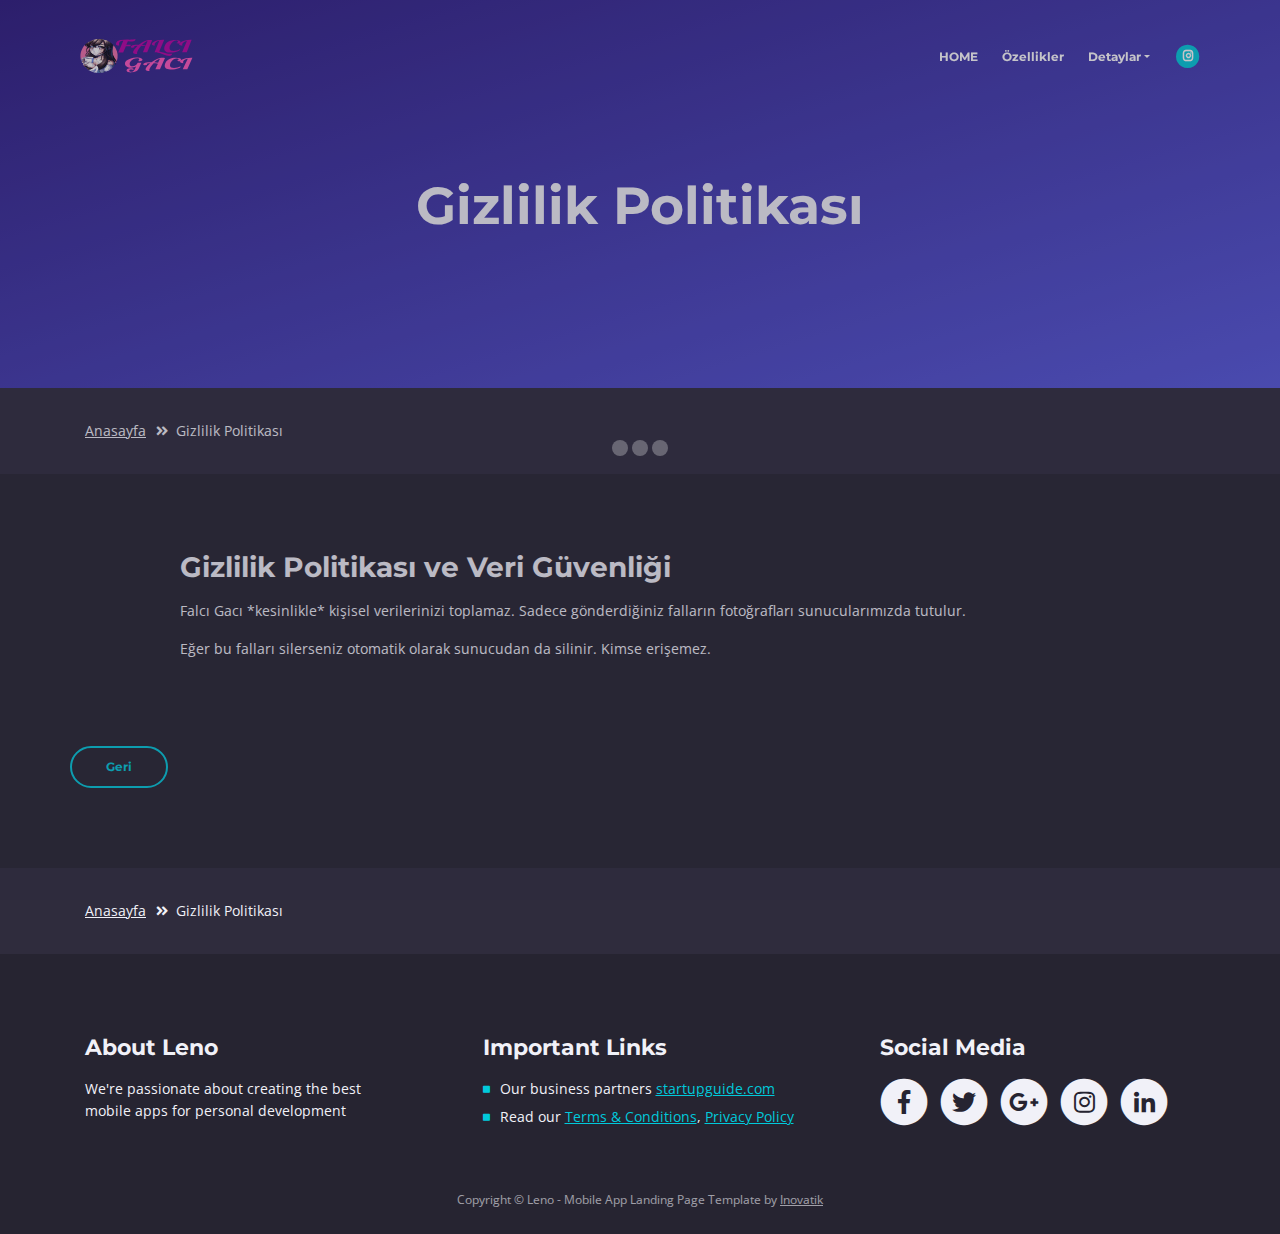
<file: sourcecodes/falcigaci/falcigaciweb/public/privacy-policy.html>
<!DOCTYPE html>
<html lang="en">
<head>
    <meta charset="utf-8">
    <meta name="viewport" content="width=device-width, initial-scale=1, shrink-to-fit=no">
    
    <!-- SEO Meta Tags -->
    <meta name="description" content="Free mobile app HTML landing page template to help you build a great online presence for your app which will convert visitors into users">
    <meta name="author" content="Inovatik">

    <!-- OG Meta Tags to improve the way the post looks when you share the page on LinkedIn, Facebook, Google+ -->
	<meta property="og:site_name" content="" /> <!-- website name -->
	<meta property="og:site" content="" /> <!-- website link -->
	<meta property="og:title" content=""/> <!-- title shown in the actual shared post -->
	<meta property="og:description" content="" /> <!-- description shown in the actual shared post -->
	<meta property="og:image" content="" /> <!-- image link, make sure it's jpg -->
	<meta property="og:url" content="" /> <!-- where do you want your post to link to -->
	<meta property="og:type" content="article" />

    <!-- Website Title -->
    <title>Falcı Gacı</title>
    
    <!-- Styles -->
    <link href="https://fonts.googleapis.com/css?family=Open+Sans:300,300i,400,400i,600,600i,700,700i" rel="stylesheet">
    <link href="https://fonts.googleapis.com/css?family=Montserrat:600,700" rel="stylesheet">
    <link href="css/bootstrap.css" rel="stylesheet">
    <link href="css/fontawesome-all.css" rel="stylesheet">
    <link href="css/swiper.css" rel="stylesheet">
	<link href="css/magnific-popup.css" rel="stylesheet">
    <link href="css/styles.css" rel="stylesheet">
	
	<!-- Favicon  -->
    <link rel="icon" href="images/favicon.png">
</head>
<body data-spy="scroll" data-target=".fixed-top">
    
    <!-- Preloader -->
	<div class="spinner-wrapper">
        <div class="spinner">
            <div class="bounce1"></div>
            <div class="bounce2"></div>
            <div class="bounce3"></div>
        </div>
    </div>
    <!-- end of preloader -->
    

    <!-- Navbar -->
    <nav class="navbar navbar-expand-md navbar-dark navbar-custom fixed-top">
        <!-- Text Logo - Use this if you don't have a graphic logo -->
        <!-- <a class="navbar-brand logo-text page-scroll" href="index.html">Leno</a> -->

        <!-- Image Logo -->
        <a class="navbar-brand logo-image" href="index.html"><img src="images/logo.svg" alt="alternative"></a> 
        
        <!-- Mobile Menu Toggle Button -->
        <button class="navbar-toggler" type="button" data-toggle="collapse" data-target="#navbarsExampleDefault" aria-controls="navbarsExampleDefault" aria-expanded="false" aria-label="Toggle navigation">
            <span class="navbar-toggler-awesome fas fa-bars"></span>
            <span class="navbar-toggler-awesome fas fa-times"></span>
        </button>
        <!-- end of mobile menu toggle button -->

        <div class="collapse navbar-collapse" id="navbarsExampleDefault">
            <ul class="navbar-nav ml-auto">
                <li class="nav-item">
                    <a class="nav-link page-scroll" href="index.html#header">HOME <span class="sr-only">(current)</span></a>
                </li>
                <li class="nav-item">
                    <a class="nav-link page-scroll" href="index.html#features">Özellikler</a>
                </li>
                
                <!-- Dropdown Menu -->          
                <li class="nav-item dropdown">
                    <a class="nav-link dropdown-toggle page-scroll" href="index.html#details" id="navbarDropdown" role="button" aria-haspopup="true" aria-expanded="false">Detaylar</a>
                    <div class="dropdown-menu" aria-labelledby="navbarDropdown">
                
                        <div class="dropdown-items-divide-hr"></div>
                        <a class="dropdown-item" href="privacy-policy.html"><span class="item-text">Gizlilik Politikası</span></a>
                    </div>
                </li>
                <!-- end of dropdown menu -->

               
            </ul>
            <span class="nav-item social-icons">
                <span class="fa-stack">
                    <a href="#your-link">
                        <i class="fas fa-circle fa-stack-2x"></i>
                        <i class="fab fa-brands fa-instagram fa-stack-1x"></i>
                    </a>
                </span>
                
            </span>
        </div>
    </nav> <!-- end of navbar -->
    <!-- end of navbar -->


    <!-- Header -->
    <header id="header" class="ex-header">
        <div class="container">
            <div class="row">
                <div class="col-md-12">
                    <h1>Gizlilik Politikası</h1>
                </div> <!-- end of col -->
            </div> <!-- end of row -->
        </div> <!-- end of container -->
    </header> <!-- end of ex-header -->
    <!-- end of header -->


    <!-- Breadcrumbs -->
    <div class="ex-basic-1">
        <div class="container">
            <div class="row">
                <div class="col-lg-12">
                    <div class="breadcrumbs">
                        <a href="index.html">Anasayfa</a><i class="fa fa-angle-double-right"></i><span>Gizlilik Politikası</span>
                    </div> <!-- end of breadcrumbs -->
                </div> <!-- end of col -->
            </div> <!-- end of row -->
        </div> <!-- end of container -->
    </div> <!-- end of ex-basic-1 -->
    <!-- end of breadcrumbs -->


    <!-- Privacy Content -->
    <div class="ex-basic-2">
        <div class="container">
            <div class="row">
                <div class="col-lg-10 offset-lg-1">
                    <div class="text-container">
                        <h3>Gizlilik Politikası ve Veri Güvenliği</h3>
                        <p>Falcı Gacı *kesinlikle* kişisel verilerinizi toplamaz. Sadece gönderdiğiniz falların fotoğrafları sunucularımızda tutulur.</p>
                        <p>Eğer bu falları silerseniz otomatik olarak sunucudan da silinir. Kimse erişemez.</p>
                      
                    </div> <!-- end of text-container-->
                    
                   


                    </div> <!-- end of row -->
                    <a class="btn-outline-reg back" href="index.html">Geri</a>
                </div> <!-- end of col-->
            </div> <!-- end of row -->
        </div> <!-- end of container -->
    </div> <!-- end of ex-basic-2 -->
    <!-- end of privacy content -->


    <!-- Breadcrumbs -->
    <div class="ex-basic-1">
        <div class="container">
            <div class="row">
                <div class="col-lg-12">
                    <div class="breadcrumbs">
                        <a href="index.html">Anasayfa</a><i class="fa fa-angle-double-right"></i><span>Gizlilik Politikası</span>
                    </div> <!-- end of breadcrumbs -->
                </div> <!-- end of col -->
            </div> <!-- end of row -->
        </div> <!-- end of container -->
    </div> <!-- end of ex-basic-1 -->
    <!-- end of breadcrumbs -->

    
    <!-- Footer -->
    <div class="footer">
        <div class="container">
            <div class="row">
                <div class="col-md-4">
                    <div class="footer-col">
                        <h4>About Leno</h4>
                        <p>We're passionate about creating the best mobile apps for personal development</p>
                    </div>
                </div> <!-- end of col -->
                <div class="col-md-4">
                    <div class="footer-col middle">
                        <h4>Important Links</h4>
                        <ul class="list-unstyled li-space-lg">
                            <li class="media">
                                <i class="fas fa-square"></i>
                                <div class="media-body">Our business partners <a class="turquoise" href="#your-link">startupguide.com</a></div>
                            </li>
                            <li class="media">
                                <i class="fas fa-square"></i>
                                <div class="media-body">Read our <a class="turquoise" href="terms-conditions.html">Terms & Conditions</a>, <a class="turquoise" href="privacy-policy.html">Privacy Policy</a></div>
                            </li>
                        </ul>
                    </div>
                </div> <!-- end of col -->
                <div class="col-md-4">
                    <div class="footer-col last">
                        <h4>Social Media</h4>
                        <span class="fa-stack">
                            <a href="#your-link">
                                <i class="fas fa-circle fa-stack-2x"></i>
                                <i class="fab fa-facebook-f fa-stack-1x"></i>
                            </a>
                        </span>
                        <span class="fa-stack">
                            <a href="#your-link">
                                <i class="fas fa-circle fa-stack-2x"></i>
                                <i class="fab fa-twitter fa-stack-1x"></i>
                            </a>
                        </span>
                        <span class="fa-stack">
                            <a href="#your-link">
                                <i class="fas fa-circle fa-stack-2x"></i>
                                <i class="fab fa-google-plus-g fa-stack-1x"></i>
                            </a>
                        </span>
                        <span class="fa-stack">
                            <a href="#your-link">
                                <i class="fas fa-circle fa-stack-2x"></i>
                                <i class="fab fa-instagram fa-stack-1x"></i>
                            </a>
                        </span>
                        <span class="fa-stack">
                            <a href="#your-link">
                                <i class="fas fa-circle fa-stack-2x"></i>
                                <i class="fab fa-linkedin-in fa-stack-1x"></i>
                            </a>
                        </span>
                    </div> 
                </div> <!-- end of col -->
            </div> <!-- end of row -->
        </div> <!-- end of container -->
    </div> <!-- end of footer -->  
    <!-- end of footer -->


    <!-- Copyright -->
    <div class="copyright">
        <div class="container">
            <div class="row">
                <div class="col-lg-12">
                    <p class="p-small">Copyright © Leno - Mobile App Landing Page Template by <a href="http://www.inovatik.com">Inovatik</a></p>
                </div> <!-- end of col -->
            </div> <!-- enf of row -->
        </div> <!-- end of container -->
    </div> <!-- end of copyright --> 
    <!-- end of copyright -->

	
    <!-- Scripts -->
    <script src="js/jquery.min.js"></script> <!-- jQuery for Bootstrap's JavaScript plugins -->
    <script src="js/popper.min.js"></script> <!-- Popper tooltip library for Bootstrap -->
    <script src="js/bootstrap.min.js"></script> <!-- Bootstrap framework -->
    <script src="js/jquery.easing.min.js"></script> <!-- jQuery Easing for smooth scrolling between anchors -->
    <script src="js/swiper.min.js"></script> <!-- Swiper for image and text sliders -->
    <script src="js/jquery.magnific-popup.js"></script> <!-- Magnific Popup for lightboxes -->
    <script src="js/morphext.min.js"></script> <!-- Morphtext rotating text in the header -->
    <script src="js/validator.min.js"></script> <!-- Validator.js - Bootstrap plugin that validates forms -->
    <script src="js/scripts.js"></script> <!-- Custom scripts -->
    
</body>
</html>
</file>
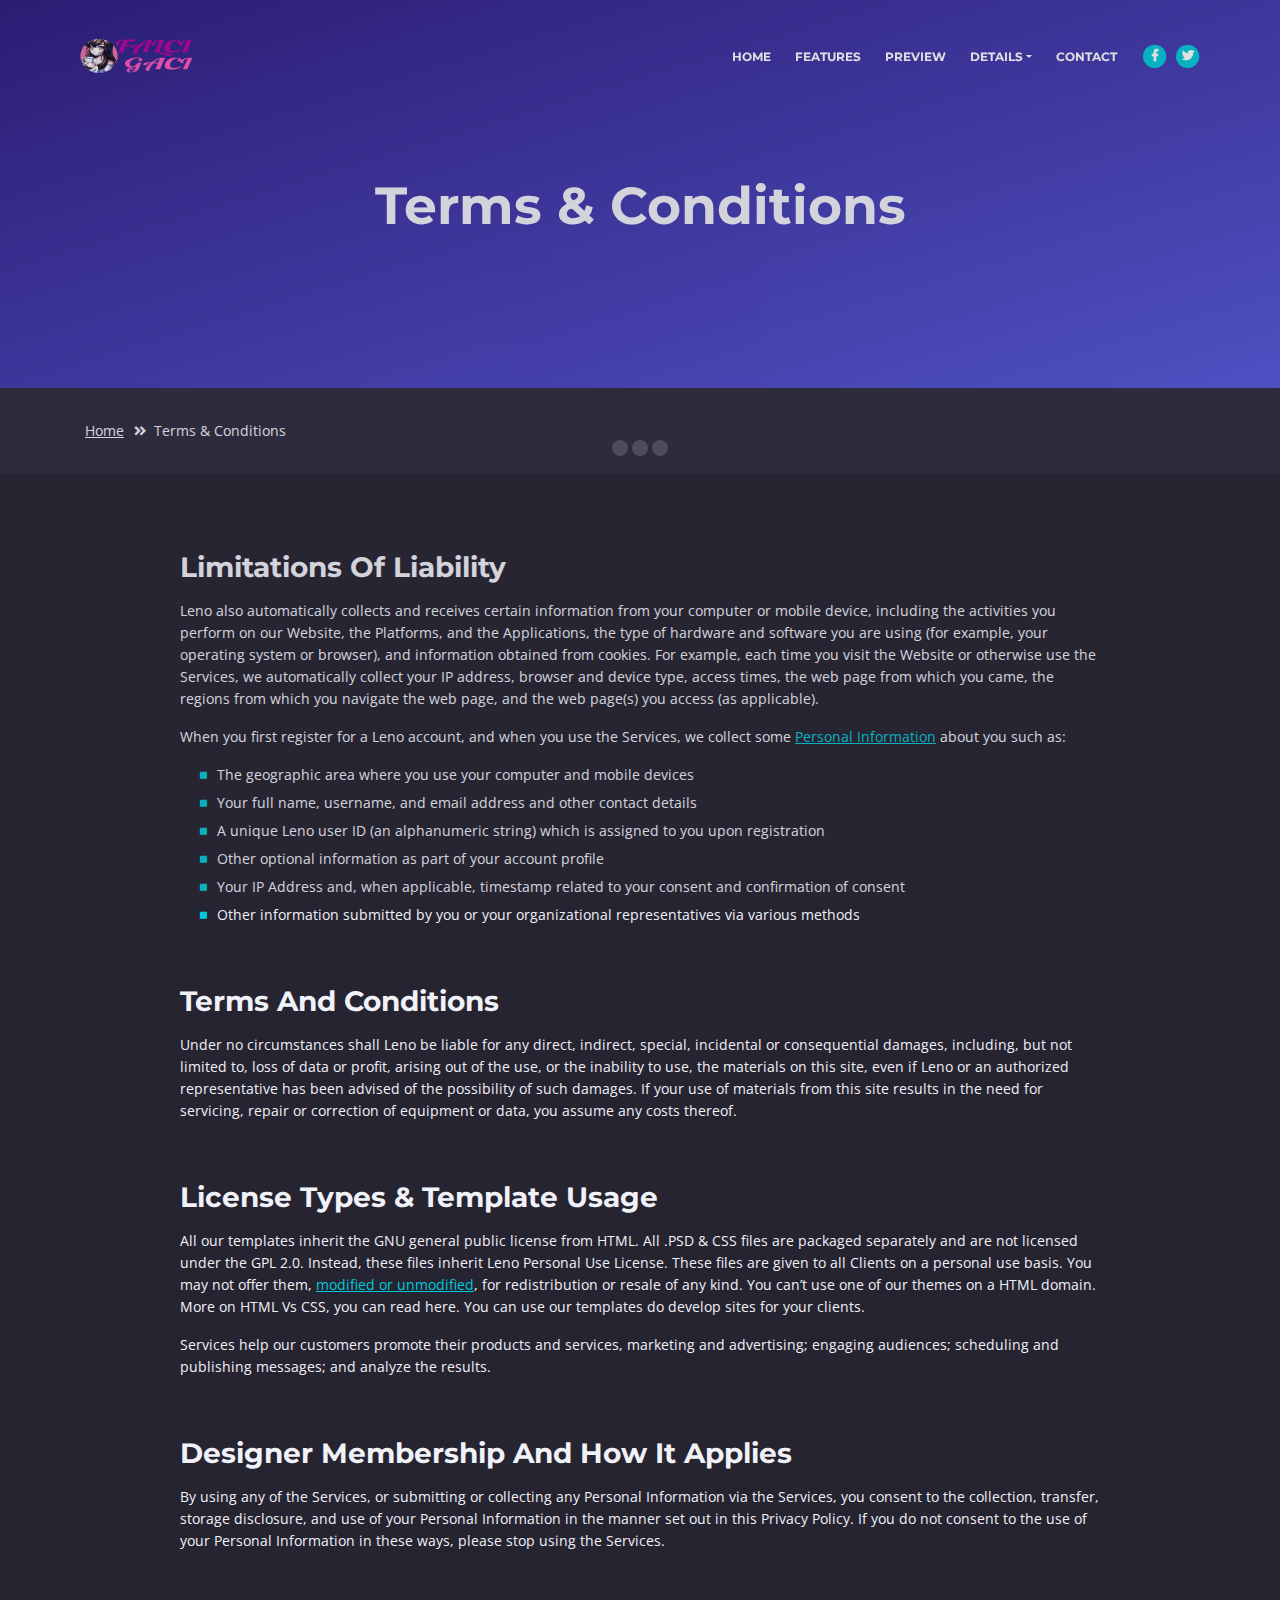
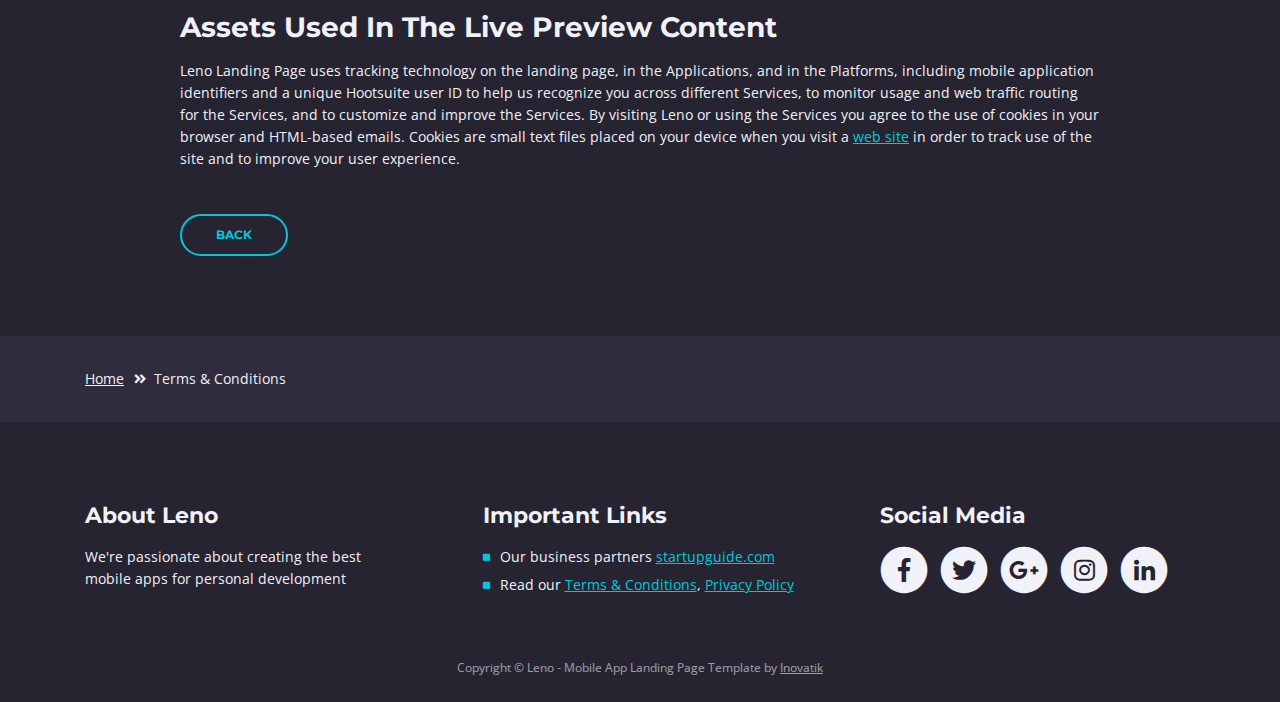
<file: sourcecodes/falcigaci/falcigaciweb/public/terms-conditions.html>
<!DOCTYPE html>
<html lang="en">
<head>
    <meta charset="utf-8">
    <meta name="viewport" content="width=device-width, initial-scale=1, shrink-to-fit=no">
    
    <!-- SEO Meta Tags -->
    <meta name="description" content="Free mobile app HTML landing page template to help you build a great online presence for your app which will convert visitors into users">
    <meta name="author" content="Inovatik">

    <!-- OG Meta Tags to improve the way the post looks when you share the page on LinkedIn, Facebook, Google+ -->
	<meta property="og:site_name" content="" /> <!-- website name -->
	<meta property="og:site" content="" /> <!-- website link -->
	<meta property="og:title" content=""/> <!-- title shown in the actual shared post -->
	<meta property="og:description" content="" /> <!-- description shown in the actual shared post -->
	<meta property="og:image" content="" /> <!-- image link, make sure it's jpg -->
	<meta property="og:url" content="" /> <!-- where do you want your post to link to -->
	<meta property="og:type" content="article" />

    <!-- Website Title -->
    <title>Terms Conditions - Leno - Free Mobile App Landing Page Template</title>
    
    <!-- Styles -->
    <link href="https://fonts.googleapis.com/css?family=Open+Sans:300,300i,400,400i,600,600i,700,700i" rel="stylesheet">
    <link href="https://fonts.googleapis.com/css?family=Montserrat:600,700" rel="stylesheet">
    <link href="css/bootstrap.css" rel="stylesheet">
    <link href="css/fontawesome-all.css" rel="stylesheet">
    <link href="css/swiper.css" rel="stylesheet">
	<link href="css/magnific-popup.css" rel="stylesheet">
    <link href="css/styles.css" rel="stylesheet">
	
	<!-- Favicon  -->
    <link rel="icon" href="images/favicon.png">
</head>
<body data-spy="scroll" data-target=".fixed-top">
    
    <!-- Preloader -->
	<div class="spinner-wrapper">
        <div class="spinner">
            <div class="bounce1"></div>
            <div class="bounce2"></div>
            <div class="bounce3"></div>
        </div>
    </div>
    <!-- end of preloader -->
    

    <!-- Navbar -->
    <nav class="navbar navbar-expand-md navbar-dark navbar-custom fixed-top">
        <!-- Text Logo - Use this if you don't have a graphic logo -->
        <!-- <a class="navbar-brand logo-text page-scroll" href="index.html">Leno</a> -->

        <!-- Image Logo -->
        <a class="navbar-brand logo-image" href="index.html"><img src="images/logo.svg" alt="alternative"></a> 
        
        <!-- Mobile Menu Toggle Button -->
        <button class="navbar-toggler" type="button" data-toggle="collapse" data-target="#navbarsExampleDefault" aria-controls="navbarsExampleDefault" aria-expanded="false" aria-label="Toggle navigation">
            <span class="navbar-toggler-awesome fas fa-bars"></span>
            <span class="navbar-toggler-awesome fas fa-times"></span>
        </button>
        <!-- end of mobile menu toggle button -->

        <div class="collapse navbar-collapse" id="navbarsExampleDefault">
            <ul class="navbar-nav ml-auto">
                <li class="nav-item">
                    <a class="nav-link page-scroll" href="index.html#header">HOME <span class="sr-only">(current)</span></a>
                </li>
                <li class="nav-item">
                    <a class="nav-link page-scroll" href="index.html#features">FEATURES</a>
                </li>
                <li class="nav-item">
                    <a class="nav-link page-scroll" href="index.html#preview">PREVIEW</a>
                </li>

                <!-- Dropdown Menu -->          
                <li class="nav-item dropdown">
                    <a class="nav-link dropdown-toggle page-scroll" href="index.html#details" id="navbarDropdown" role="button" aria-haspopup="true" aria-expanded="false">DETAILS</a>
                    <div class="dropdown-menu" aria-labelledby="navbarDropdown">
                        <a class="dropdown-item" href="terms-conditions.html"><span class="item-text">TERMS CONDITIONS</span></a>
                        <div class="dropdown-items-divide-hr"></div>
                        <a class="dropdown-item" href="privacy-policy.html"><span class="item-text">PRIVACY POLICY</span></a>
                    </div>
                </li>
                <!-- end of dropdown menu -->

                <li class="nav-item">
                    <a class="nav-link page-scroll" href="index.html#contact">CONTACT</a>
                </li>
            </ul>
            <span class="nav-item social-icons">
                <span class="fa-stack">
                    <a href="#your-link">
                        <i class="fas fa-circle fa-stack-2x"></i>
                        <i class="fab fa-facebook-f fa-stack-1x"></i>
                    </a>
                </span>
                <span class="fa-stack">
                    <a href="#your-link">
                        <i class="fas fa-circle fa-stack-2x"></i>
                        <i class="fab fa-twitter fa-stack-1x"></i>
                    </a>
                </span>
            </span>
        </div>
    </nav> <!-- end of navbar -->
    <!-- end of navbar -->


    <!-- Header -->
    <header id="header" class="ex-header">
        <div class="container">
            <div class="row">
                <div class="col-lg-12">
                    <h1>Terms & Conditions</h1>
                </div> <!-- end of col -->
            </div> <!-- end of row -->
        </div> <!-- end of container -->
    </header> <!-- end of ex-header -->
    <!-- end of header -->


    <!-- Breadcrumbs -->
    <div class="ex-basic-1">
        <div class="container">
            <div class="row">
                <div class="col-lg-12">
                    <div class="breadcrumbs">
                        <a href="index.html">Home</a><i class="fa fa-angle-double-right"></i><span>Terms & Conditions</span>
                    </div> <!-- end of breadcrumbs -->
                </div> <!-- end of col -->
            </div> <!-- end of row -->
        </div> <!-- end of container -->
    </div> <!-- end of ex-basic-1 -->
    <!-- end of breadcrumbs -->


    <!-- Terms Content -->
    <div class="ex-basic-2">
        <div class="container">
            <div class="row">
                <div class="col-lg-10 offset-lg-1">
                    <div class="text-container">
                        <h3>Limitations Of Liability</h3>
                        <p>Leno also automatically collects and receives certain information from your computer or mobile device, including the activities you perform on our Website, the Platforms, and the Applications, the type of hardware and software you are using (for example, your operating system or browser), and information obtained from cookies. For example, each time you visit the Website or otherwise use the Services, we automatically collect your IP address, browser and device type, access times, the web page from which you came, the regions from which you navigate the web page, and the web page(s) you access (as applicable).</p>
                        <p>When you first register for a Leno account, and when you use the Services, we collect some <a class="turquoise" href="#your-link">Personal Information</a> about you such as:</p>
                        <ul class="list-unstyled li-space-lg indent">
                            <li class="media">
                                <i class="fas fa-square"></i>
                                <div class="media-body">The geographic area where you use your computer and mobile devices</div>
                            </li>
                            <li class="media">
                                <i class="fas fa-square"></i>
                                <div class="media-body">Your full name, username, and email address and other contact details</div>
                            </li>
                            <li class="media">
                                <i class="fas fa-square"></i>
                                <div class="media-body">A unique Leno user ID (an alphanumeric string) which is assigned to you upon registration</div>
                            </li>
                            <li class="media">
                                <i class="fas fa-square"></i>
                                <div class="media-body">Other optional information as part of your account profile</div>
                            </li>
                            <li class="media">
                                <i class="fas fa-square"></i>
                                <div class="media-body">Your IP Address and, when applicable, timestamp related to your consent and confirmation of consent</div>
                            </li>
                            <li class="media">
                                <i class="fas fa-square"></i>
                                <div class="media-body">Other information submitted by you or your organizational representatives via various methods</div>
                            </li>
                        </ul>
                    </div> <!-- end of text-container -->
                    
                    <div class="text-container">
                        <h3>Terms And Conditions</h3>
                        <p>Under no circumstances shall Leno be liable for any direct, indirect, special, incidental or consequential damages, including, but not limited to, loss of data or profit, arising out of the use, or the inability to use, the materials on this site, even if Leno or an authorized representative has been advised of the possibility of such damages. If your use of materials from this site results in the need for servicing, repair or correction of equipment or data, you assume any costs thereof.</p>
                    </div> <!-- end of text-container -->

                    <div class="text-container">
                        <h3>License Types & Template Usage</h3>
                        <p>All our templates inherit the GNU general public license from HTML. All .PSD & CSS files are packaged separately and are not licensed under the GPL 2.0. Instead, these files inherit Leno Personal Use License. These files are given to all Clients on a personal use basis. You may not offer them, <a class="turquoise" href="#your-link">modified or unmodified</a>, for redistribution or resale of any kind. You can’t use one of our themes on a HTML domain. More on HTML Vs CSS, you can read here. You can use our templates do develop sites for your clients.</p>
                        <p>Services help our customers promote their products and services, marketing and advertising; engaging audiences; scheduling and publishing messages; and analyze the results.</p>
                    </div> <!-- end of text-container -->

                    <div class="text-container">
                        <h3>Designer Membership And How It Applies</h3>
                        <p>By using any of the Services, or submitting or collecting any Personal Information via the Services, you consent to the collection, transfer, storage disclosure, and use of your Personal Information in the manner set out in this Privacy Policy. If you do not consent to the use of your Personal Information in these ways, please stop using the Services.</p>
                    </div> <!-- end of text-container -->
                    
                    <div class="text-container last">
                        <h3>Assets Used In The Live Preview Content</h3>
                        <p>Leno Landing Page uses tracking technology on the landing page, in the Applications, and in the Platforms, including mobile application identifiers and a unique Hootsuite user ID to help us recognize you across different Services, to monitor usage and web traffic routing for the Services, and to customize and improve the Services. By visiting Leno or using the Services you agree to the use of cookies in your browser and HTML-based emails. Cookies are small text files placed on your device when you visit a <a class="turquoise" href="#your-link">web site</a> in order to track use of the site and to improve your user experience.</p>
                        <a class="btn-outline-reg" href="index.html">BACK</a>
                    </div> <!-- end of text-container -->
                </div>
            </div> <!-- end of row -->
        </div> <!-- end of container -->
    </div> <!-- end of ex-basic -->
    <!-- end of terms content -->

    
    <!-- Breadcrumbs -->
    <div class="ex-basic-1">
        <div class="container">
            <div class="row">
                <div class="col-lg-12">
                    <div class="breadcrumbs">
                        <a href="index.html">Home</a><i class="fa fa-angle-double-right"></i><span>Terms & Conditions</span>
                    </div> <!-- end of breadcrumbs -->
                </div> <!-- end of col -->
            </div> <!-- end of row -->
        </div> <!-- end of container -->
    </div> <!-- end of ex-basic-1 -->
    <!-- end of breadcrumbs -->


    <!-- Footer -->
    <div class="footer">
        <div class="container">
            <div class="row">
                <div class="col-md-4">
                    <div class="footer-col">
                        <h4>About Leno</h4>
                        <p>We're passionate about creating the best mobile apps for personal development</p>
                    </div>
                </div> <!-- end of col -->
                <div class="col-md-4">
                    <div class="footer-col middle">
                        <h4>Important Links</h4>
                        <ul class="list-unstyled li-space-lg">
                            <li class="media">
                                <i class="fas fa-square"></i>
                                <div class="media-body">Our business partners <a class="turquoise" href="#your-link">startupguide.com</a></div>
                            </li>
                            <li class="media">
                                <i class="fas fa-square"></i>
                                <div class="media-body">Read our <a class="turquoise" href="terms-conditions.html">Terms & Conditions</a>, <a class="turquoise" href="privacy-policy.html">Privacy Policy</a></div>
                            </li>
                        </ul>
                    </div>
                </div> <!-- end of col -->
                <div class="col-md-4">
                    <div class="footer-col last">
                        <h4>Social Media</h4>
                        <span class="fa-stack">
                            <a href="#your-link">
                                <i class="fas fa-circle fa-stack-2x"></i>
                                <i class="fab fa-facebook-f fa-stack-1x"></i>
                            </a>
                        </span>
                        <span class="fa-stack">
                            <a href="#your-link">
                                <i class="fas fa-circle fa-stack-2x"></i>
                                <i class="fab fa-twitter fa-stack-1x"></i>
                            </a>
                        </span>
                        <span class="fa-stack">
                            <a href="#your-link">
                                <i class="fas fa-circle fa-stack-2x"></i>
                                <i class="fab fa-google-plus-g fa-stack-1x"></i>
                            </a>
                        </span>
                        <span class="fa-stack">
                            <a href="#your-link">
                                <i class="fas fa-circle fa-stack-2x"></i>
                                <i class="fab fa-instagram fa-stack-1x"></i>
                            </a>
                        </span>
                        <span class="fa-stack">
                            <a href="#your-link">
                                <i class="fas fa-circle fa-stack-2x"></i>
                                <i class="fab fa-linkedin-in fa-stack-1x"></i>
                            </a>
                        </span>
                    </div> 
                </div> <!-- end of col -->
            </div> <!-- end of row -->
        </div> <!-- end of container -->
    </div> <!-- end of footer -->  
    <!-- end of footer -->


    <!-- Copyright -->
    <div class="copyright">
        <div class="container">
            <div class="row">
                <div class="col-lg-12">
                    <p class="p-small">Copyright © Leno - Mobile App Landing Page Template by <a href="http://www.inovatik.com">Inovatik</a></p>
                </div> <!-- end of col -->
            </div> <!-- enf of row -->
        </div> <!-- end of container -->
    </div> <!-- end of copyright --> 
    <!-- end of copyright -->

	
    <!-- Scripts -->
    <script src="js/jquery.min.js"></script> <!-- jQuery for Bootstrap's JavaScript plugins -->
    <script src="js/popper.min.js"></script> <!-- Popper tooltip library for Bootstrap -->
    <script src="js/bootstrap.min.js"></script> <!-- Bootstrap framework -->
    <script src="js/jquery.easing.min.js"></script> <!-- jQuery Easing for smooth scrolling between anchors -->
    <script src="js/swiper.min.js"></script> <!-- Swiper for image and text sliders -->
    <script src="js/jquery.magnific-popup.js"></script> <!-- Magnific Popup for lightboxes -->
    <script src="js/morphext.min.js"></script> <!-- Morphtext rotating text in the header -->
    <script src="js/validator.min.js"></script> <!-- Validator.js - Bootstrap plugin that validates forms -->
    <script src="js/scripts.js"></script> <!-- Custom scripts -->
</body>
</html>
</file>
<file: sourcecodes/falcigaci/falcigaciweb/public/css/styles.css>
/* Template: Juno - Multipurpose Landing Page Pack
   Author: InovatikThemes
   Created: Mar 2019
   Description: Master CSS file
*/

/*****************************************
Table Of Contents:

01. General Styles
02. Preloader
03. Navigation
04. Header
05. Features
******************************************/

/*****************************************
Colors:

- Text, navbar links - white #f1f1f8
- Buttons, bullets, icons - turquoise #00c9db
- Navbar - navy #4633af
- Backgrounds - dark denim #262431
- Backgrounds - denim #2f2c3d
******************************************/


/******************************/
/*     01. General Styles     */
/******************************/
body,
html {
    width: 100%;
	height: 100%;
}

body, p {
	color: #f1f1f8; 
	font: 400 0.875rem/1.375rem "Open Sans", sans-serif;
}

.p-large {
	color: #f1f1f8;
	font: 400 1rem/1.5rem "Open Sans", sans-serif;
}

.p-small {
	color: #f1f1f8;
	font: 400 0.75rem/1.25rem "Open Sans", sans-serif;
}

.p-heading {
	margin-bottom: 3.75rem;
	text-align: center;
}

.li-space-lg li {
	margin-bottom: 0.375rem;
}

.indent {
	padding-left: 1.25rem;
}

h1 {
	color: #f1f1f8;
	font: 700 2.5rem/2.875rem "Montserrat", sans-serif;
}

h2 {
	color: #f1f1f8;
	font: 700 2.25rem/2.75rem "Montserrat", sans-serif;
}

h3 {
	color: #f1f1f8;
	font: 700 1.75rem/2.125rem "Montserrat", sans-serif;
}

h4 {
	color: #f1f1f8;
	font: 700 1.375rem/1.75rem "Montserrat", sans-serif;
}

h5 {
	color: #f1f1f8;
	font: 700 1.125rem/1.625rem "Montserrat", sans-serif;
}

h6 {
	color: #f1f1f8;
	font: 700 1rem/1.5rem "Montserrat", sans-serif;
}

a {
	color: #f1f1f8;
	text-decoration: underline;
}

a:hover {
	color: #f1f1f8;
	text-decoration: underline;
}

a.turquoise {
	color: #00c9db;
}

a.white {
	color: #fff;
}

.testimonial-text {
	font: italic 400 1rem/1.5rem "Open Sans", sans-serif;
}

.testimonial-author {
	font: 700 1rem/1.5rem "Montserrat", sans-serif;
}

.btn-solid-reg {
	display: inline-block;
	padding: 1.1875rem 2.125rem 1.1875rem 2.125rem;
	border: 0.125rem solid #00c9db;
	border-radius: 2rem;
	background-color: #00c9db;
	color: #fff;
	font: 700 0.75rem/0 "Montserrat", sans-serif;
	text-decoration: none;
	transition: all 0.2s;
}

.btn-solid-reg:hover {
	background-color: transparent;
	color: #00c9db;
	text-decoration: none;
}

.btn-solid-lg {
	display: inline-block;
	padding: 1.375rem 2.625rem 1.375rem 2.625rem;
	border: 0.125rem solid #00c9db;
	border-radius: 2rem;
	background-color: #00c9db;
	color: #fff;
	font: 700 0.75rem/0 "Montserrat", sans-serif;
	text-decoration: none;
	transition: all 0.2s;
}

.btn-solid-lg:hover {
	background-color: transparent;
	color: #00c9db;
	text-decoration: none;
}

.btn-solid-lg .fab {
	margin-right: 0.5rem;
	font-size: 1.25rem;
	line-height: 0;
	vertical-align: top;
}

.btn-solid-lg .fab.fa-google-play {
	font-size: 1rem;
}

.btn-outline-reg {
	display: inline-block;
	padding: 1.1875rem 2.125rem 1.1875rem 2.125rem;
	border: 0.125rem solid #00c9db;
	border-radius: 2rem;
	background-color: transparent;
	color: #00c9db;
	font: 700 0.75rem/0 "Montserrat", sans-serif;
	text-decoration: none;
	transition: all 0.2s;
}

.btn-outline-reg:hover {
	background-color: #00c9db;
	color: #fff;
	text-decoration: none;
}

.btn-outline-lg {
	display: inline-block;
	padding: 1.375rem 2.625rem 1.375rem 2.625rem;
	border: 0.125rem solid #00c9db;
	border-radius: 2rem;
	background-color: transparent;
	color: #00c9db;
	font: 700 0.75rem/0 "Montserrat", sans-serif;
	text-decoration: none;
	transition: all 0.2s;
}

.btn-outline-lg:hover {
	background-color: #00c9db;
	color: #fff;
	text-decoration: none;
}

.btn-outline-sm {
	display: inline-block;
	padding: 1rem 1.625rem 0.875rem 1.625rem;
	border: 0.125rem solid #00c9db;
	border-radius: 2rem;
	background-color: transparent;
	color: #00c9db;
	font: 700 0.625rem/0 "Montserrat", sans-serif;
	text-decoration: none;
	transition: all 0.2s;
}

.btn-outline-sm:hover {
	background-color: #00c9db;
	color: #fff;
	text-decoration: none;
}

.form-group {
	position: relative;
	margin-bottom: 1.25rem;
}

.form-group.has-error.has-danger {
	margin-bottom: 0.625rem;
}

.form-group.has-error.has-danger .help-block.with-errors ul {
	margin-top: 0.375rem;
}

.label-control {
	position: absolute;
	top: 0.87rem;
	left: 1.375rem;
	color: #f1f1f8;
	opacity: 1;
	font: 400 0.875rem/1.375rem "Open Sans", sans-serif;
	cursor: text;
	transition: all 0.2s ease;
}

/* IE10+ hack to solve lower label text position compared to the rest of the browsers */
@media screen and (-ms-high-contrast: active), screen and (-ms-high-contrast: none) {  
	.label-control {
		top: 0.9375rem;
	}
}

.form-control-input:focus + .label-control,
.form-control-input.notEmpty + .label-control,
.form-control-textarea:focus + .label-control,
.form-control-textarea.notEmpty + .label-control {
	top: 0.125rem;
	opacity: 1;
	font-size: 0.75rem;
	font-weight: 700;
}

.form-control-input,
.form-control-select {
	display: block; /* needed for proper display of the label in Firefox, IE, Edge */
	width: 100%;
	padding-top: 1.0625rem;
	padding-bottom: 0.0625rem;
	padding-left: 1.3125rem;
	border: 1px solid #9791ae;
	border-radius: 0.25rem;
	background-color: #413d52;
	color: #f1f1f8;
	font: 400 0.875rem/1.875rem "Open Sans", sans-serif;
	transition: all 0.2s;
	-webkit-appearance: none; /* removes inner shadow on form inputs on ios safari */
}

.form-control-select {
	padding-top: 0.5rem;
	padding-bottom: 0.5rem;
	height: 3rem;
}

/* IE10+ hack to solve lower label text position compared to the rest of the browsers */
@media screen and (-ms-high-contrast: active), screen and (-ms-high-contrast: none) {  
	.form-control-input {
		padding-top: 1.25rem;
		padding-bottom: 0.75rem;
		line-height: 1.75rem;
	}

	.form-control-select {
		padding-top: 0.875rem;
		padding-bottom: 0.75rem;
		height: 3.125rem;
		line-height: 2.125rem;
	}
}

select {
    /* you should keep these first rules in place to maintain cross-browser behavior */
    -webkit-appearance: none;
	-moz-appearance: none;
	-ms-appearance: none;
    -o-appearance: none;
    appearance: none;
    background-image: url('../images/down-arrow.png');
    background-position: 96% 50%;
    background-repeat: no-repeat;
    outline: none;
}

select::-ms-expand {
    display: none; /* removes the ugly default down arrow on select form field in IE11 */
}

.form-control-textarea {
	display: block; /* used to eliminate a bottom gap difference between Chrome and IE/FF */
	width: 100%;
	height: 8rem; /* used instead of html rows to normalize height between Chrome and IE/FF */
	padding-top: 1.25rem;
	padding-left: 1.3125rem;
	border: 1px solid #9791ae;
	border-radius: 0.25rem;
	background-color: #413d52;
	color: #f1f1f8;
	font: 400 0.875rem/1.75rem "Open Sans", sans-serif;
	transition: all 0.2s;
}

.form-control-input:focus,
.form-control-select:focus,
.form-control-textarea:focus {
	border: 1px solid #f1f1f8;
	outline: none; /* Removes blue border on focus */
}

.form-control-input:hover,
.form-control-select:hover,
.form-control-textarea:hover {
	border: 1px solid #f1f1f8;
}

.checkbox {
	font: 400 0.75rem/1.25rem "Open Sans", sans-serif;
}

input[type='checkbox'] {
	vertical-align: -15%;
	margin-right: 0.375rem;
}

/* IE10+ hack to raise checkbox field position compared to the rest of the browsers */
@media screen and (-ms-high-contrast: active), screen and (-ms-high-contrast: none) {  
	input[type='checkbox'] {
		vertical-align: -9%;
	}
}

.form-control-submit-button {
	display: inline-block;
	width: 100%;
	height: 3.125rem;
	border: 1px solid #00c9db;
	border-radius: 1.5rem;
	background-color: #00c9db;
	color: #fff;
	font: 700 0.75rem/1.75rem "Montserrat", sans-serif;
	cursor: pointer;
	transition: all 0.2s;
}

.form-control-submit-button:hover {
	background-color: transparent;
	color: #00c9db;
}

/* Form Success And Error Message Formatting */
#cmsgSubmit.h3.text-center.tada.animated,
#pmsgSubmit.h3.text-center.tada.animated,
#cmsgSubmit.h3.text-center,
#pmsgSubmit.h3.text-center {
	display: block;
	margin-bottom: 0;
	color: #f1f1f8;
	font: 400 1.125rem/1rem "Open Sans", sans-serif;
}

.help-block.with-errors .list-unstyled {
	color: #f1f1f8;
	font-size: 0.75rem;
	line-height: 1.125rem;
	text-align: left;
}

.help-block.with-errors ul {
	margin-bottom: 0;
}
/* end of form success and error message formatting */

/* Form Success And Error Message Animation - Animate.css */
@-webkit-keyframes tada {
	from {
		-webkit-transform: scale3d(1, 1, 1);
		-ms-transform: scale3d(1, 1, 1);
		transform: scale3d(1, 1, 1);
	}
	10%, 20% {
		-webkit-transform: scale3d(.9, .9, .9) rotate3d(0, 0, 1, -3deg);
		-ms-transform: scale3d(.9, .9, .9) rotate3d(0, 0, 1, -3deg);
		transform: scale3d(.9, .9, .9) rotate3d(0, 0, 1, -3deg);
	}
	30%, 50%, 70%, 90% {
		-webkit-transform: scale3d(1.1, 1.1, 1.1) rotate3d(0, 0, 1, 3deg);
		-ms-transform: scale3d(1.1, 1.1, 1.1) rotate3d(0, 0, 1, 3deg);
		transform: scale3d(1.1, 1.1, 1.1) rotate3d(0, 0, 1, 3deg);
	}
	40%, 60%, 80% {
		-webkit-transform: scale3d(1.1, 1.1, 1.1) rotate3d(0, 0, 1, -3deg);
		-ms-transform: scale3d(1.1, 1.1, 1.1) rotate3d(0, 0, 1, -3deg);
		transform: scale3d(1.1, 1.1, 1.1) rotate3d(0, 0, 1, -3deg);
	}
	to {
		-webkit-transform: scale3d(1, 1, 1);
		-ms-transform: scale3d(1, 1, 1);
		transform: scale3d(1, 1, 1);
	}
}

@keyframes tada {
	from {
		-webkit-transform: scale3d(1, 1, 1);
		-ms-transform: scale3d(1, 1, 1);
		transform: scale3d(1, 1, 1);
	}
	10%, 20% {
		-webkit-transform: scale3d(.9, .9, .9) rotate3d(0, 0, 1, -3deg);
		-ms-transform: scale3d(.9, .9, .9) rotate3d(0, 0, 1, -3deg);
		transform: scale3d(.9, .9, .9) rotate3d(0, 0, 1, -3deg);
	}
	30%, 50%, 70%, 90% {
		-webkit-transform: scale3d(1.1, 1.1, 1.1) rotate3d(0, 0, 1, 3deg);
		-ms-transform: scale3d(1.1, 1.1, 1.1) rotate3d(0, 0, 1, 3deg);
		transform: scale3d(1.1, 1.1, 1.1) rotate3d(0, 0, 1, 3deg);
	}
	40%, 60%, 80% {
		-webkit-transform: scale3d(1.1, 1.1, 1.1) rotate3d(0, 0, 1, -3deg);
		-ms-transform: scale3d(1.1, 1.1, 1.1) rotate3d(0, 0, 1, -3deg);
		transform: scale3d(1.1, 1.1, 1.1) rotate3d(0, 0, 1, -3deg);
	}
	to {
		-webkit-transform: scale3d(1, 1, 1);
		-ms-transform: scale3d(1, 1, 1);
		transform: scale3d(1, 1, 1);
	}
}

.tada {
	-webkit-animation-name: tada;
	animation-name: tada;
}

.animated {
	-webkit-animation-duration: 1s;
	animation-duration: 1s;
	-webkit-animation-fill-mode: both;
	animation-fill-mode: both;
}
/* end of form success and error message animation - Animate.css */

/* Fade-move Animation For Lightbox - Magnific Popup */
/* at start */
.my-mfp-slide-bottom .zoom-anim-dialog {
	opacity: 0;
	transition: all 0.2s ease-out;
	-webkit-transform: translateY(-1.25rem) perspective(37.5rem) rotateX(10deg);
	-ms-transform: translateY(-1.25rem) perspective(37.5rem) rotateX(10deg);
	transform: translateY(-1.25rem) perspective(37.5rem) rotateX(10deg);
}

/* animate in */
.my-mfp-slide-bottom.mfp-ready .zoom-anim-dialog {
	opacity: 1;
	-webkit-transform: translateY(0) perspective(37.5rem) rotateX(0); 
	-ms-transform: translateY(0) perspective(37.5rem) rotateX(0); 
	transform: translateY(0) perspective(37.5rem) rotateX(0); 
}

/* animate out */
.my-mfp-slide-bottom.mfp-removing .zoom-anim-dialog {
	opacity: 0;
	-webkit-transform: translateY(-0.625rem) perspective(37.5rem) rotateX(10deg); 
	-ms-transform: translateY(-0.625rem) perspective(37.5rem) rotateX(10deg); 
	transform: translateY(-0.625rem) perspective(37.5rem) rotateX(10deg); 
}

/* dark overlay, start state */
.my-mfp-slide-bottom.mfp-bg {
	opacity: 0;
	transition: opacity 0.2s ease-out;
}

/* animate in */
.my-mfp-slide-bottom.mfp-ready.mfp-bg {
	opacity: 0.8;
}
/* animate out */
.my-mfp-slide-bottom.mfp-removing.mfp-bg {
	opacity: 0;
}
/* end of fade-move animation for lightbox - magnific popup */

/* Fade Animation For Image Slider - Magnific Popup */
@-webkit-keyframes fadeIn {
	from {
		opacity: 0;
	}
	to {
		opacity: 1;
	}
}

@keyframes fadeIn {
	from {
		opacity: 0;
	}
	to {
		opacity: 1;
	}
}

.fadeIn {
	-webkit-animation: fadeIn 0.6s;
	animation: fadeIn 0.6s;
}

@-webkit-keyframes fadeOut {
	from {
		opacity: 1;
	}
	to {
		opacity: 0;
	}
}

@keyframes fadeOut {
	from {
		opacity: 1;
	}
	to {
		opacity: 0;
	}
}

.fadeOut {
	-webkit-animation: fadeOut 0.8s;
	animation: fadeOut 0.8s;
}
/* end of fade animation for image slider - magnific popup */


/*************************/
/*     02. Preloader     */
/*************************/
.spinner-wrapper {
	position: fixed;
	z-index: 999999;
	top: 0;
	right: 0;
	bottom: 0;
	left: 0;
	background: #2f2c3d;
}

.spinner {
	position: absolute;
	top: 50%; /* centers the loading animation vertically one the screen */
	left: 50%; /* centers the loading animation horizontally one the screen */
	width: 3.75rem;
	height: 1.25rem;
	margin: -0.625rem 0 0 -1.875rem; /* is width and height divided by two */ 
	text-align: center;
}

.spinner > div {
	display: inline-block;
	width: 1rem;
	height: 1rem;
	border-radius: 100%;
	background-color: #fff;
	-webkit-animation: sk-bouncedelay 1.4s infinite ease-in-out both;
	animation: sk-bouncedelay 1.4s infinite ease-in-out both;
}

.spinner .bounce1 {
	-webkit-animation-delay: -0.32s;
	animation-delay: -0.32s;
}

.spinner .bounce2 {
	-webkit-animation-delay: -0.16s;
	animation-delay: -0.16s;
}

@-webkit-keyframes sk-bouncedelay {
	0%, 80%, 100% { -webkit-transform: scale(0); }
	40% { -webkit-transform: scale(1.0); }
}

@keyframes sk-bouncedelay {
	0%, 80%, 100% { 
		-webkit-transform: scale(0);
		-ms-transform: scale(0);
		transform: scale(0);
	} 40% { 
		-webkit-transform: scale(1.0);
		-ms-transform: scale(1.0);
		transform: scale(1.0);
	}
}


/**************************/
/*     03. Navigation     */
/**************************/
.navbar-custom {
	background-color: #4633af;
	box-shadow: 0 0.0625rem 0.375rem 0 rgba(0, 0, 0, 0.1);
	font: 700 0.75rem/2rem "Montserrat", sans-serif;
	transition: all 0.2s;
}

.navbar-custom .navbar-brand.logo-image img {
    width: 113px;
	height: 34px;
	margin-bottom: 1px;
	-webkit-backface-visibility: hidden;
}

.navbar-custom .navbar-brand.logo-text {
	font: 700 2.375rem/1.5rem "Montserrat", sans-serif;
	color: #fff;
	letter-spacing: -0.5px;
	text-decoration: none;
}

.navbar-custom .navbar-nav {
	margin-top: 0.75rem;
}

.navbar-custom .nav-item .nav-link {
	padding: 0 0.75rem 0 0.75rem;
	color: #fff;
	text-decoration: none;
	transition: all 0.2s ease;
}

.navbar-custom .nav-item .nav-link:hover,
.navbar-custom .nav-item .nav-link.active {
	color: #00c9db;
}

/* Dropdown Menu */
.navbar-custom .dropdown:hover > .dropdown-menu {
	display: block; /* this makes the dropdown menu stay open while hovering it */
	min-width: auto;
	animation: fadeDropdown 0.2s; /* required for the fade animation */
}

@keyframes fadeDropdown {
    0% {
        opacity: 0;
    }

    100% {
        opacity: 1;
    }
}

.navbar-custom .dropdown-toggle:focus { /* removes dropdown outline on focus  */
	outline: 0;
}

.navbar-custom .dropdown-menu {
	margin-top: 0;
	border: none;
	border-radius: 0.25rem;
	background-color: #4633af;
}

.navbar-custom .dropdown-item {
	color: #fff;
	text-decoration: none;
}

.navbar-custom .dropdown-item:hover {
	background-color: #4633af;
}

.navbar-custom .dropdown-item .item-text {
	font: 700 0.75rem/1.5rem "Montserrat", sans-serif;
}

.navbar-custom .dropdown-item:hover .item-text {
	color: #00c9db;
}

.navbar-custom .dropdown-items-divide-hr {
	width: 100%;
	height: 1px;
	margin: 0.25rem auto 0.25rem auto;
	border: none;
	background-color: #b5bcc4;
	opacity: 0.2;
}
/* end of dropdown menu */

.navbar-custom .social-icons {
	display: none;
}

.navbar-custom .navbar-toggler {
	border: none;
	color: #fff;
	font-size: 2rem;
}

.navbar-custom button[aria-expanded='false'] .navbar-toggler-awesome.fas.fa-times{
	display: none;
}

.navbar-custom button[aria-expanded='false'] .navbar-toggler-awesome.fas.fa-bars{
	display: inline-block;
}

.navbar-custom button[aria-expanded='true'] .navbar-toggler-awesome.fas.fa-bars{
	display: none;
}

.navbar-custom button[aria-expanded='true'] .navbar-toggler-awesome.fas.fa-times{
	display: inline-block;
	margin-right: 0.125rem;
}


/*********************/
/*    04. Header     */
/*********************/
.header {
	background: linear-gradient(to bottom right, rgba(72, 72, 212, 0), rgba(241, 104, 104, 0)), url('../images/header-background.jpg') center center no-repeat;
	background-size: cover;
}

.header .header-content {
	padding-top: 8.5rem;
	padding-bottom: 7rem;
	text-align: center;
}

.header .text-container {
	margin-bottom: 3rem;
}

.header h1 {
	margin-bottom: 1rem;
}

.header #js-rotating {
	color: #40e0ee;
}

.header .p-large {
	margin-bottom: 2rem;
}

.header .btn-solid-lg {
	margin-right: 0.5rem;
	margin-bottom: 1.25rem;
}


/****************************/
/*     05. Testimonials     */
/****************************/
.slider-1 {
	padding-top: 6.875rem;
	padding-bottom: 6.375rem;
	background-color: #262431;
}

.slider-1 .slider-container {
	position: relative;
}

.slider-1 .swiper-container {
	position: static;
	width: 90%;
	text-align: center;
}

.slider-1 .swiper-button-prev:focus,
.slider-1 .swiper-button-next:focus {
	/* even if you can't see it chrome you can see it on mobile device */
	outline: none;
}

.slider-1 .swiper-button-prev {
	left: -0.5rem;
	background-image: url("data:image/svg+xml;charset=utf-8,%3Csvg%20xmlns%3D'http%3A%2F%2Fwww.w3.org%2F2000%2Fsvg'%20viewBox%3D'0%200%2028%2044'%3E%3Cpath%20d%3D'M0%2C22L22%2C0l2.1%2C2.1L4.2%2C22l19.9%2C19.9L22%2C44L0%2C22L0%2C22L0%2C22z'%20fill%3D'%23f1f1f8'%2F%3E%3C%2Fsvg%3E");
	background-size: 1.125rem 1.75rem;
}

.slider-1 .swiper-button-next {
	right: -0.5rem;
	background-image: url("data:image/svg+xml;charset=utf-8,%3Csvg%20xmlns%3D'http%3A%2F%2Fwww.w3.org%2F2000%2Fsvg'%20viewBox%3D'0%200%2028%2044'%3E%3Cpath%20d%3D'M27%2C22L27%2C22L5%2C44l-2.1-2.1L22.8%2C22L2.9%2C2.1L5%2C0L27%2C22L27%2C22z'%20fill%3D'%23f1f1f8'%2F%3E%3C%2Fsvg%3E");
	background-size: 1.125rem 1.75rem;
}

.slider-1 .card {
	position: relative;
	border: none;
	background-color: transparent;
}

.slider-1 .card-image {
	width: 6rem;
	height: 6rem;
	margin-right: auto;
	margin-bottom: 0.25rem;
	margin-left: auto;
	border-radius: 50%;
}

.slider-1 .card-body {
	padding-bottom: 0;
}

.slider-1 .testimonial-author {
	margin-bottom: 0;
}


/************************/
/*     05. Features     */
/************************/
.tabs {
	padding-top: 6.5rem;
	padding-bottom: 4.25rem;
	background-color: #2f2c3d;
}

.tabs h2 {
	margin-bottom: 1.125rem;
	text-align: center;
}

.tabs .p-heading {
	margin-bottom: 3.125rem;
}

.tabs .nav-tabs {
	margin-right: auto;
	margin-bottom: 2.5rem;
	margin-left: auto;
	justify-content: center;
	border-bottom: none;
}

.tabs .nav-link {
	margin-bottom: 1rem;
	padding: 0.5rem 1.375rem 0.25rem 1.375rem;
	border: none;
	border-bottom: 0.1875rem solid #f1f1f8;
	border-radius: 0;
	color: #f1f1f8;
	font: 700 1rem/1.75rem "Montserrat", sans-serif;
	text-decoration: none;
	transition: all 0.2s ease;
}

.tabs .nav-link.active,
.tabs .nav-link:hover {
	border-bottom: 0.1875rem solid #00c9db;
	background-color: transparent;
	color: #00c9db;
}

.tabs .nav-link .fas {
	margin-right: 0.375rem;
	font-size: 1rem;
}

.tabs .tab-content {
	width: 100%; /* for proper display in IE11 */
}

.tabs .card {
	border: none;
	background: transparent;
}

.tabs .card-body {
	padding: 1rem 0 1.25rem 0;
}

.tabs .card-title {
	margin-bottom: 0.5rem;
}

.tabs .card .card-icon {
	display: inline-block;
	width: 3.5rem;
	height: 5.5rem;
	border-radius: 95%;
	background-color: #00c9db;
	text-align: center;
	vertical-align: top;
}

.tabs .card .card-icon .fas,
.tabs .card .card-icon .far {
	color: #fff;
	font-size: 1.75rem;
	line-height: 3.5rem;
}

.tabs #tab-1 .card.left-pane .text-wrapper {
	display: inline-block;
	width: 75%;
}

.tabs #tab-1 .card.left-pane .card-icon {
	float: left;
	margin-right: 1rem;
}

.tabs #tab-1 img {
	display: block;
	margin: 2rem auto 3rem auto;
}

.tabs #tab-1 .card.right-pane .text-wrapper {
	display: inline-block;
	width: 75%;
}

.tabs #tab-1 .card.right-pane .card-icon {
	margin-right: 1rem;
}

.tabs #tab-2 img {
	display: block;
	margin: 0 auto 2rem auto;
}

.tabs #tab-2 .text-area {
	margin-top: 1.5rem;
}

.tabs #tab-2 h3 {
	margin-bottom: 0.75rem;
}

.tabs #tab-2 .icon-cards-area {
	margin-top: 2.5rem;
}

.tabs #tab-2 .icon-cards-area .card {
	width: 100%; /* for proper display in IE11 */
}

.tabs #tab-3 .icon-cards-area .card {
	width: 100%; /* for proper display in IE11 */
}

.tabs #tab-3 .text-area {
	margin-top: 0.75rem;
	margin-bottom: 4rem;
}

.tabs #tab-3 h3 {
	margin-bottom: 0.75rem;
}

.tabs #tab-3 img {
	margin: 0 auto 3rem auto;
}


/*********************/
/*     07. Video     */
/*********************/
.basic-1 {
	padding-top: 6.375rem;
	padding-bottom: 6.875rem;
	background: url('../images/video-background.jpg') center center no-repeat;
	background-size: cover; 
}

.basic-1 h2 {
	margin-bottom: 1.125rem;
	text-align: center;
}

.basic-1 .p-heading {
	margin-bottom: 4rem;
	text-align: center;
}

.basic-1 .image-container img {
	border-radius: 0.375rem;
}

.basic-1 .video-wrapper {
	position: relative;
}

/* Video Play Button */
.basic-1 .video-play-button {
	position: absolute;
	z-index: 10;
	top: 50%;
	left: 50%;
	display: block;
	box-sizing: content-box;
	width: 2rem;
	height: 2.75rem;
	padding: 1.125rem 1.25rem 1.125rem 1.75rem;
	border-radius: 50%;
	-webkit-transform: translateX(-50%) translateY(-50%);
	-ms-transform: translateX(-50%) translateY(-50%);
	transform: translateX(-50%) translateY(-50%);
}
  
.basic-1 .video-play-button:before {
	content: "";
	position: absolute;
	z-index: 0;
	top: 50%;
	left: 50%;
	display: block;
	width: 4.75rem;
	height: 4.75rem;
	border-radius: 50%;
	background: #4eaaff;
	animation: pulse-border 1500ms ease-out infinite;
	-webkit-transform: translateX(-50%) translateY(-50%);
	-ms-transform: translateX(-50%) translateY(-50%);
	transform: translateX(-50%) translateY(-50%);
}
  
.basic-1 .video-play-button:after {
	content: "";
	position: absolute;
	z-index: 1;
	top: 50%;
	left: 50%;
	display: block;
	width: 4.375rem;
	height: 4.375rem;
	border-radius: 50%;
	background: #4eaaff;
	transition: all 200ms;
	-webkit-transform: translateX(-50%) translateY(-50%);
	-ms-transform: translateX(-50%) translateY(-50%);
	transform: translateX(-50%) translateY(-50%);
}
  
.basic-1 .video-play-button span {
	position: relative;
	display: block;
	z-index: 3;
	top: 0.375rem;
	left: 0.25rem;
	width: 0;
	height: 0;
	border-left: 1.625rem solid #fff;
	border-top: 1rem solid transparent;
	border-bottom: 1rem solid transparent;
}
  
@keyframes pulse-border {
	0% {
		transform: translateX(-50%) translateY(-50%) translateZ(0) scale(1);
		opacity: 1;
	}
	100% {
		transform: translateX(-50%) translateY(-50%) translateZ(0) scale(1.5);
		opacity: 0;
	}
}
/* end of video play button */  


/*************************/
/*     09. Details 1     */
/*************************/
.basic-2 {
	padding-top: 8rem;
	padding-bottom: 3.5rem;
	background-color: #262431;
}

.basic-2 img {
	margin-bottom: 3.5rem;
}

.basic-2 h3 {
	margin-bottom: 1.125rem;
}

.basic-2 .btn-solid-reg {
	margin-top: 0.5rem;
}


/*************************/
/*     10. Details 2     */
/*************************/
.basic-3 {
	padding-top: 3.5rem;
	padding-bottom: 7.25rem;
	background-color: #262431;
}

.basic-3 .text-container {
	margin-bottom: 3.5rem;
}

.basic-3 h3 {
	margin-bottom: 1.125rem;
}

.basic-3 .btn-solid-reg {
	margin-top: 0.5rem;
}


/**********************************/
/*     11. Details Lightboxes     */
/**********************************/
.lightbox-basic {
	position: relative;
	max-width: 46.875rem;
	margin: 2.5rem auto;
	padding: 3rem 1rem;
	border-radius: 0.25rem;
	background-color: #2f2c3d;
	text-align: left;
}

.lightbox-basic img {
	display: block;
	margin-right: auto;
	margin-bottom: 3rem;
	margin-left: auto;
}

.lightbox-basic h3 {
	margin-bottom: 0.625rem;
}

.lightbox-basic hr {
	width: 3.75rem;
	height: 0.125rem;
	margin-top: 0.125rem;
	margin-bottom: 1.125rem;
	margin-left: 0;
	border: 0;
	background-color: #00c9db;
	text-align: left;
}

.lightbox-basic h4 {
	margin-top: 1.75rem;
	margin-bottom: 0.75rem;
}

.lightbox-basic table {
	margin-top: 1rem;
	margin-bottom: 1.5rem;
}

.lightbox-basic table tr {
	line-height: 1.75em;
}

.lightbox-basic table .icon-cell {
	width: 2rem;
	padding-right: 0.25rem;
	color: #00c9db;
	text-align: center;
}

.lightbox-basic a.mfp-close.as-button {
	position: relative;
	width: auto;
	height: auto;
	margin-left: 0.375rem;
	color: #00c9db;
	opacity: 1;
}

.lightbox-basic a.mfp-close.as-button:hover {
	color: #f1f1f8;
}

.lightbox-basic button.mfp-close.x-button {
	position: absolute;
	top: -0.375rem;
	right: -0.375rem;
	width: 2.75rem;
	height: 2.75rem;
	color: #f1f1f8;
}


/***************************/
/*     12. Screenshots     */
/***************************/
.slider-2 {
	padding-top: 6.875rem;
	padding-bottom: 6.875rem;
	background-color: #2f2c3d;
}

.slider-2 .slider-container {
	position: relative;
}

.slider-2 .swiper-container {
	position: static;
	width: 90%;
	text-align: center;
}

.slider-2 .swiper-button-prev,
.slider-2 .swiper-button-next {
	top: 50%;
	width: 1.125rem;
}

.slider-2 .swiper-button-prev:focus,
.slider-2 .swiper-button-next:focus {
	/* even if you can't see it chrome you can see it on mobile device */
	outline: none;
}

.slider-2 .swiper-button-prev {
	left: -0.5rem;
	background-image: url("data:image/svg+xml;charset=utf-8,%3Csvg%20xmlns%3D'http%3A%2F%2Fwww.w3.org%2F2000%2Fsvg'%20viewBox%3D'0%200%2028%2044'%3E%3Cpath%20d%3D'M0%2C22L22%2C0l2.1%2C2.1L4.2%2C22l19.9%2C19.9L22%2C44L0%2C22L0%2C22L0%2C22z'%20fill%3D'%23ffffff'%2F%3E%3C%2Fsvg%3E");
	background-size: 1.125rem 1.75rem;
}

.slider-2 .swiper-button-next {
	right: -0.5rem;
	background-image: url("data:image/svg+xml;charset=utf-8,%3Csvg%20xmlns%3D'http%3A%2F%2Fwww.w3.org%2F2000%2Fsvg'%20viewBox%3D'0%200%2028%2044'%3E%3Cpath%20d%3D'M27%2C22L27%2C22L5%2C44l-2.1-2.1L22.8%2C22L2.9%2C2.1L5%2C0L27%2C22L27%2C22z'%20fill%3D'%23ffffff'%2F%3E%3C%2Fsvg%3E");
	background-size: 1.125rem 1.75rem;
}


/************************/
/*     13. Download     */
/************************/
.basic-4 {
	padding-top: 6.5rem;
	padding-bottom: 6.75rem;
	background: url('../images/download-background.jpg') center center no-repeat;
	background-size: cover; 
}

.basic-4 .text-container {
	margin-bottom: 3.5rem;
	text-align: center;
}

.basic-4 h2 {
	margin-bottom: 1.25rem;
}

.basic-4 .p-large {
	margin-bottom: 1.75rem;
}

.basic-4 .btn-solid-lg {
	margin-right: 0.5rem;
	margin-bottom: 1.25rem;
}


/**************************/
/*     18. Statistics     */
/**************************/
.counter {
	padding-top: 6.5rem;
	padding-bottom: 5.375rem;
	background-color: #262431;
	text-align: center;
}

.counter #counter .cell {
	display: inline-block;
	width: 6.25rem;
	margin-right: 1rem;
	margin-left: 1rem;
	margin-bottom: 2rem;
}

.counter #counter .counter-value {
	color: #f1f1f8;
	font: 700 3.5rem/4.25rem "Montserrat", sans-serif;	
	vertical-align: middle;
}

.counter #counter .counter-info {
	margin-bottom: 0;
	color: #00c9db;
	font: 400 0.875rem/1.25rem "Open Sans", sans-serif;
	vertical-align: middle;
}


/***********************/
/*     16. Contact     */
/***********************/
.form {
	padding-top: 6.25rem;
	padding-bottom: 5.625rem;
	background: url('../images/contact-background.jpg') center bottom no-repeat;
	background-size: cover; 
}

.form h2 {
	margin-bottom: 1.125rem;
	text-align: center;
}

.form .list-unstyled {
	margin-bottom: 3.75rem;
	font-size: 1rem;
	line-height: 1.5rem;
	text-align: center;
}

.form .list-unstyled .fas,
.form .list-unstyled .fab {
	margin-right: 0.5rem;
	font-size: 0.875rem;
	color: #00c9db;
}

.form .list-unstyled .fa-phone {
	vertical-align: 3%;
}


/**********************/
/*     16. Footer     */
/**********************/
.footer {
	padding-top: 5rem;
	background-color: #262431;
}

.footer .footer-col {
	margin-bottom: 2.25rem;
}

.footer h4 {
	margin-bottom: 1rem;
}

.footer .list-unstyled .fas {
	color: #00c9db;
	font-size: 0.5rem;
	line-height: 1.375rem;
}

.footer .list-unstyled .media-body {
	margin-left: 0.625rem;
}

.footer .fa-stack {
	margin-bottom: 0.75rem;
	margin-right: 0.5rem;
	font-size: 1.5rem;
}

.footer .fa-stack .fa-stack-1x {
    color: #262431;
	transition: all 0.2s ease;
}

.footer .fa-stack .fa-stack-2x {
	color: #f1f1f8;
	transition: all 0.2s ease;
}

.footer .fa-stack:hover .fa-stack-1x {
	color: #f1f1f8;
}

.footer .fa-stack:hover .fa-stack-2x {
    color: #00c9db;
}


/*************************/
/*     17. Copyright     */
/*************************/
.copyright {
	padding-top: 1rem;
	padding-bottom: 0.5rem;
	background-color: #262431;
	text-align: center;
}

.copyright .p-small {
	color: #f1f1f8;
	opacity: 0.6;
}


/**********************************/
/*     18. Back To Top Button     */
/**********************************/
a.back-to-top {
	position: fixed;
	z-index: 999;
	right: 0.75rem;
	bottom: 0.75rem;
	display: none;
	width: 2.625rem;
	height: 2.625rem;
	border-radius: 1.875rem;
	background: #00c9db url("../images/up-arrow.png") no-repeat center 47%;
	background-size: 1.125rem 1.125rem;
	text-indent: -9999px;
}

a:hover.back-to-top {
	background-color: #36edfd; 
}


/***************************/
/*     19. Extra Pages     */
/***************************/
.ex-header {
	padding-top: 8rem;
	padding-bottom: 5rem;
	background: linear-gradient(to bottom right, #2c1a7e, #5557db);
	text-align: center;
}

.ex-basic-1 {
	padding-top: 2rem;
	padding-bottom: 0.875rem;
	background-color: #2f2c3d;
}

.ex-basic-1 .breadcrumbs {
	margin-bottom: 1.125rem;
}

.ex-basic-1 .breadcrumbs .fa {
	margin-right: 0.5rem;
	margin-left: 0.625rem;
}

.ex-basic-2 {
	padding-top: 4.75rem;
	padding-bottom: 4rem;
	background-color: #262431;
}

.ex-basic-2 h3 {
	margin-bottom: 1rem;
}

.ex-basic-2 .text-container {
	margin-bottom: 3.625rem;
}

.ex-basic-2 .text-container.last {
	margin-bottom: 0;
}

.ex-basic-2 .list-unstyled .fas {
	color: #00c9db;
	font-size: 0.5rem;
	line-height: 1.375rem;
}

.ex-basic-2 .list-unstyled .media-body {
	margin-left: 0.625rem;
}

.ex-basic-2 .btn-outline-reg {
	margin-top: 1.75rem;
}

.ex-basic-2 .image-container-large {
	margin-bottom: 4rem;
}

.ex-basic-2 .image-container-large img {
	border-radius: 0.25rem;
}

.ex-basic-2 .image-container-small img {
	border-radius: 0.25rem;
}

.ex-basic-2 .text-container.dark-bg {
	padding: 1.625rem 1.5rem 0.75rem 2rem;
	background-color: #f9fafc;
}


/*****************************/
/*     20. Media Queries     */
/*****************************/	
/* Min-width width 768px */
@media (min-width: 768px) {
	
	/* General Styles */
	.p-heading {
		width: 85%;
		margin-right: auto;
		margin-left: auto;
	}

	h1 {
		font: 700 3.25rem/3.75rem "Montserrat", sans-serif;
	}
	/* end of general styles */


	/* Navigation */
	.navbar-custom {
		padding: 2.125rem 1.5rem 2.125rem 2rem;
		box-shadow: none;
        background: transparent;
	}
	
	.navbar-custom .navbar-brand.logo-text {
		color: #fff;
	}

	.navbar-custom .navbar-nav {
		margin-top: 0;
	}

	.navbar-custom .nav-item .nav-link {
		padding: 0.25rem 0.75rem 0.25rem 0.75rem;
		color: #fff;
	}
	
	.navbar-custom .nav-item .nav-link:hover,
	.navbar-custom .nav-item .nav-link.active {
		color: #00c9db;
	}

	.navbar-custom.top-nav-collapse {
        padding: 0.5rem 1.5rem 0.5rem 2rem;
		box-shadow: 0 0.0625rem 0.375rem 0 rgba(0, 0, 0, 0.1);
		background-color: #4633af;
	}

	.navbar-custom.top-nav-collapse .navbar-brand.logo-text {
		color: #fff;
	}

	.navbar-custom.top-nav-collapse .nav-item .nav-link {
		color: #fff;
	}
	
	.navbar-custom.top-nav-collapse .nav-item .nav-link:hover,
	.navbar-custom.top-nav-collapse .nav-item .nav-link.active {
		color: #00c9db;
	}

	.navbar-custom .dropdown-menu {
		box-shadow: 0 0.25rem 0.375rem 0 rgba(0, 0, 0, 0.03);
	}

	.navbar-custom .dropdown-item {
		padding-top: 0.25rem;
		padding-bottom: 0.25rem;
	}

	.navbar-custom .dropdown-items-divide-hr {
		width: 84%;
	}
	/* end of navigation */


	/* Header */
	.header .header-content {
		padding-top: 11rem;
	}
	/* end of header */


	/* Testimonials */
	.slider-1 .swiper-button-prev {
		left: 1rem;
		width: 1.375rem;
		background-size: 1.375rem 2.125rem;
	}
	
	.slider-1 .swiper-button-next {
		right: 1rem;
		width: 1.375rem;
		background-size: 1.375rem 2.125rem;
	}
	/* end of testimonials */


	/* Features */
	.tabs .card .card-icon {
		width: 4.5rem;
		height: 4.5rem;
	}
	
	.tabs .card .card-icon .fas,
	.tabs .card .card-icon .far {
		font-size: 2.25rem;
		line-height: 4.5rem;
	}

	.tabs #tab-1 .card.left-pane .text-wrapper {
		width: 85%;
	}

	.tabs #tab-2 img {
		margin-bottom: 0;
	}

	.tabs #tab-2 .text-area {
		margin-top: 0;
	}

	.tabs #tab-2 .icon-cards-area .card {
		display: inline-block;
		width: 44%;
		margin-right: 2.5rem;
		vertical-align: top;
	}

	.tabs #tab-2 div.card:nth-child(2n+2) {
		margin-right: 0;
	}

	.tabs #tab-3 .text-area {
		margin-bottom: 0;
	}

	.tabs #tab-3 .icon-cards-area .card {
		display: inline-block;
		width: 44%;
		margin-right: 2.5rem;
		vertical-align: top;
	}

	.tabs #tab-3 div.card:nth-child(2n+2) {
		margin-right: 0;
	}

	.tabs #tab-3 img {
		margin-bottom: 0;
	}
	/* end of features */


	/* Details Lightboxes */
	.lightbox-basic {
		padding: 3rem 3rem;
	}
	/* end of details lightboxes */


	/* Screenshots */
	.slider-2 .swiper-button-prev {
		width: 1.375rem;
		background-size: 1.375rem 2.125rem;
	}
	
	.slider-2 .swiper-button-next {
		width: 1.375rem;
		background-size: 1.375rem 2.125rem;
	}
	/* end of screenshots */


	/* Contact */
	.form .list-unstyled li {
		display: inline-block;
		margin-right: 0.5rem;
		margin-left: 0.5rem;
	}

	.form .list-unstyled .address {
		display: block;
	}
	/* end of contact */


	/* Extra Pages */
	.ex-header {
		padding-top: 11rem;
		padding-bottom: 9rem;
	}

	.ex-basic-2 .text-container.dark {
		padding: 2.5rem 3rem 2rem 3rem;
	}

	.ex-basic-2 .text-container.column {
		width: 90%;
		margin-right: auto;
		margin-left: auto;
	}
	/* end of extra pages */
}
/* end of min-width width 768px */


/* Min-width width 992px */
@media (min-width: 992px) {
	
	/* Navigation */
	.navbar-custom .social-icons {
		display: block;
		margin-left: 0.5rem;
	}

	.navbar-custom .fa-stack {
		margin-bottom: 0.1875rem;
		margin-left: 0.375rem;
		font-size: 0.75rem;
	}
	
	.navbar-custom .fa-stack-2x {
		color: #00c9db;
		transition: all 0.2s ease;
	}
	
	.navbar-custom .fa-stack-1x {
		color: #fff;
		transition: all 0.2s ease;
	}

	.navbar-custom .fa-stack:hover .fa-stack-2x {
		color: #fff;
	}

	.navbar-custom .fa-stack:hover .fa-stack-1x {
		color: #00c9db;
	}
	/* end of navigation */


	/* General Styles */
	.p-heading {
		width: 65%;
	}
	/* end of general styles */


	/* Header */
	.header .header-content {
		padding-top: 13rem;
		padding-bottom: 10rem;
		text-align: left;
	}

	.header .text-container {
		margin-top: 6.5rem;
	}
	/* end of header */


	/* Features */
	.tabs .card-body {
		padding: 1rem 0 1.5rem 0;
	}
	
	.tabs #tab-1 .card.left-pane {
		text-align: right;
	}

	.tabs #tab-1 .card.left-pane .text-wrapper,
	.tabs #tab-1 .card.right-pane .text-wrapper {
		width: 68%;
	}

	.tabs #tab-1 .card.left-pane .card-icon {
		float: none;
		margin-right: 0;
		margin-left: 1rem;
	}

	.tabs #tab-1 img {
		margin-top: 0;
		margin-bottom: 0;
	}
	
	.tabs #tab-2 .icon-cards-area {
		margin-top: 2.25rem;
	}

	.tabs #tab-2 .icon-cards-area .card {
		width: 45%;
		margin-right: 3.5rem;
	}

	.tabs #tab-2 .icon-cards-area .card p {
		margin-bottom: 0.5rem;
	}

	.tabs #tab-3 .icon-cards-area .card {
		width: 45%;
		margin-right: 3.5rem;
	}

	.tabs #tab-3 .icon-cards-area .card p {
		margin-bottom: 0.5rem;
	}
	/* end of features */


	/* Video */
	.basic-1 .image-container {
		max-width: 53.125rem;
		margin-right: auto;
		margin-left: auto;
	}
	/* end of video */


	/* Details 1 */
	.basic-2 img {
		margin-bottom: 0;
	}

	.basic-2 .text-container {
		margin-top: 2.625rem;
	}
	/* end of details 1 */


	/* Details 2 */
	.basic-3 .text-container {
		margin-top: 2.5rem;
		margin-bottom: 0;
	}
	/* end of details 2 */


	/* Details Lightboxes */
	.lightbox-basic img {
		margin-bottom: 0;
		margin-left: 0;
	}

	.lightbox-basic h3 {
		margin-top: 0.25rem;
	}
	/* end of details lightboxes */


	/* Screenshots */
	.slider-2 .swiper-container {
		width: 92%;
	}
	/* end of screenshots */


	/* Download */
	.basic-4 {
		padding-top: 6.75rem;
	}

	.basic-4 .text-container {
		margin-top: 7rem;
		margin-bottom: 0;
		text-align: left;
	}
	/* end of download */


	/* Statistics */
	.counter {
		padding-top: 6rem;
		padding-bottom: 4.5rem;
	}

	.counter #counter .cell {
		width: 8rem;
		margin-right: 2.5rem;
		margin-left: 2.5rem;
	}
	
	.counter #counter .counter-value {
		font: 700 4.25rem/4.5rem "Montserrat", sans-serif;	
	}
	/* end of statistics */


	/* Extra Pages */
	.ex-header h1 {
		width: 80%;
		margin-right: auto;
		margin-left: auto;
	}

	.ex-basic-2 {
		padding-bottom: 5rem;
	}

	.ex-basic-2 .text-container.column {
		margin-bottom: 0;
	}
	/* end of extra pages */
}
/* end of min-width width 992px */


/* Min-width width 1200px */
@media (min-width: 1200px) {
	
	/* Navigation */
	.navbar-custom {
		padding: 2.125rem 5rem 2.125rem 5rem;
	}

	.navbar-custom.top-nav-collapse {
        padding: 0.5rem 5rem 0.5rem 5rem;
	}
	/* end of navigation */

	
	/* General Styles */
	.p-heading {
		width: 44%;
	}
	/* end of general styles */


	/* Header */
	.header .text-container {
		margin-top: 7.5rem;
		margin-left: 2.5rem;
	}

	.header .image-container {
		margin-left: 3rem;
	}
	/* end of header */


	/* Features */
	.tabs {
		padding-bottom: 6.5rem;
	}

	.tabs #tab-1 .card.first {
		margin-top: 4.25rem;
	}

	.tabs #tab-1 .card {
		margin-bottom: 0.75rem;
	}

	.tabs #tab-1 .card.left-pane .text-wrapper,
	.tabs #tab-1 .card.right-pane .text-wrapper {
		width: 73%;
	}

	.tabs #tab-1 img {
		margin-top: 0;
	}

	.tabs #tab-2 .container {
		padding-right: 2.5rem;
		padding-left: 2.5rem;
	}

	.tabs #tab-2 .text-area {
		margin-top: 1.5rem;
		margin-right: 1rem;
		margin-left: 1rem;
	}

	.tabs #tab-2 .icon-cards-area {
		margin-right: 1rem;
		margin-left: 1rem;
	}

	.tabs #tab-2 .icon-cards-area .card {
		margin-right: 3.875rem;
	}

	.tabs #tab-3 .container {
		padding-right: 2.5rem;
		padding-left: 2.5rem;
	}
	
	.tabs #tab-3 .icon-cards-area {
		margin-top: 2rem;
		margin-left: 1rem;
	}

	.tabs #tab-3 .icon-cards-area .card {
		margin-right: 3.875rem;
	}
	
	.tabs #tab-3 .text-area {
		margin-right: 1.5rem;
		margin-left: 1rem;
	}
	/* end of features */


	/* Details 1 */
	.basic-2 .text-container {
		margin-top: 4.5rem;
		margin-left: 4rem;
		margin-right: 1.5rem;
	}
	/* end of details 1 */
	
	
	/* Details 2 */
	.basic-3 .text-container {
		margin-top: 4.5rem;
		margin-right: 3.5rem;
		margin-left: 2rem;
	}
	/* end of details 2 */


	/* Download */
	.basic-4 .text-container {
		margin-top: 11rem;
	}

	.basic-4 .image-container {
		margin-left: 3rem;
	}
	/* end of download */


	/* Footer */
	.footer .footer-col {
		width: 90%;
	}

	.footer .footer-col.middle {
		margin-right: auto;
		margin-left: auto;
	}

	.footer .footer-col.last {
		margin-right: 0;
		margin-left: auto;
	}
	/* end of footer */


	/* Extra Pages */
	.ex-header h1 {
		width: 60%;
		margin-right: auto;
		margin-left: auto;
	}

	.ex-basic-2 .form-container {
		margin-left: 1.75rem;
	}

	.ex-basic-2 .image-container-small {
		margin-left: 1.75rem;
	}
	/* end of extra pages */
}
/* end of min-width width 1200px */
</file>
